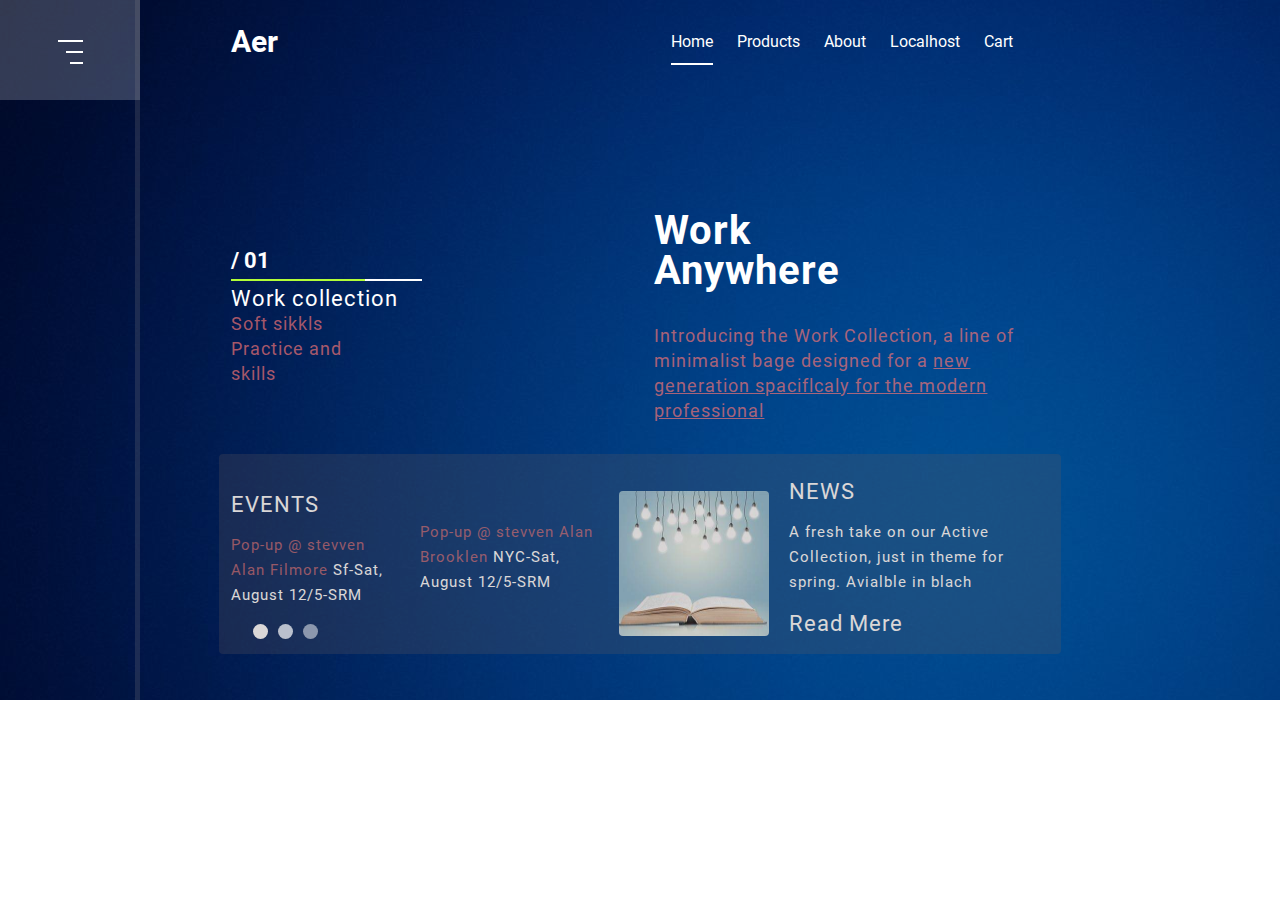
<file: index.html>
<!DOCTYPE html>
<html lang="en">
<head>
    <meta charset="UTF-8">
    <meta http-equiv="X-UA-Compatible" content="IE=edge">
    <meta name="viewport" content="width=device-width, initial-scale=1.0">
    <link rel="stylesheet" href="https://cdnjs.cloudflare.com/ajax/libs/font-awesome/6.0.0-beta3/css/all.min.css" integrity="sha512-Fo3rlrZj/k7ujTnHg4CGR2D7kSs0v4LLanw2qksYuRlEzO+tcaEPQogQ0KaoGN26/zrn20ImR1DfuLWnOo7aBA==" crossorigin="anonymous" referrerpolicy="no-referrer" />
    <link rel="stylesheet" href="./css/shared.css">
    <link rel="stylesheet" href="./css/main.css">
    <title>Good specialist</title>
</head>
<body>
    <!-- header -->
    <header class="header">
        <div class="container">
            <!-- navbar -->
            <nav class="navbar">
                <h1 class="nav__logo">Aer</h1>
                <ul class="nav-ul">
                    <li class="nav-ul__li"><a href="#" class="nav-ul__li-a" id="active">Home</a></li>
                    <li class="nav-ul__li"><a href="#" class="nav-ul__li-a">Products</a></li>
                    <li class="nav-ul__li"><a href="#" class="nav-ul__li-a">About</a></li>
                    <li class="nav-ul__li"><a href="#" class="nav-ul__li-a">Localhost</a></li>
                    <li class="nav-ul__li"><a href="#" class="nav-ul__li-a">Cart</a></li>
                    <div class="search">
                        <i class="fas fa-search"></i>
                    </div>  
                </ul>
                <div class="navbar__bars">
                        <i class="fa fa-bars"></i>
                    </div>
            </nav>
            <!-- /navbar -->
            <!-- side-bar -->
            <div class="side-bar">
                <div class="side-bar__paragraf">
                    <span class="side-bar__number">/ 01</span>
                    <div class="side-bar__hr">
                        <!-- Bu yerda uzunlik bor !!! -->
                    </div>
                    <div class="side-bar_texts">
                        <h2 class="side-bar__h3">Work collection</h2>
                        <p class="side-bar__text">Soft sikkls <span class="side-bar__br">Practice and skills</span></p>
                    </div>
                </div>
                <div class="side-bar__heading">
                    <h2 class="side-bar__h2">Work Anywhere </h2>
                    <p class="side-bar__p">Introducing the Work Collection, a line of minimalist bage designed for a
                        <span class="side-bar__underline">new generation spaciflcaly for the modern professional </span>
                    </p>
                </div>
            </div>
            <!-- /side-bar -->
            <!-- main-event -->
            <div class="main-event">
                <div class="main-event__item">
                    <div class="opacity"></div>
                    <h2 class="main-event__h2">EVENTS</h2>
                    <p class="main-event__text">
                        <span class="main-event__opacity">Pop-up @ stevven Alan Filmore</span>
                        Sf-Sat, August 12/5-SRM</p>
                    <div class="main-event__radius">
                        <div class="main-event__radius-item1"></div>
                        <div class="main-event__radius-item2"></div>
                        <div class="main-event__radius-item3"></div>
                    </div>  
                </div>
                <div class="main-event__item">
                    <p class="main-event__text">
                        <span class="main-event__opacity">Pop-up @ stevven Alan Brooklen</span>
                        NYC-Sat, August 12/5-SRM</p>
                </div>
                <div class="main-event__item">
                    <div class="img">
                        <div class="absolute">
                            <img src="./images/img (1).jpg" alt="Rasm">
                        </div>
                     </div>
                </div>
                <div class="main-event__item">
                    <h2 class="main-event__h2">NEWS</h2>
                    <p class="main-event__text">A fresh take on our Active Collection, just in theme for spring. Avialble in blach</p>
                    <h3 class="main-event__h3">Read Mere</h3>
                </div>
            </div>
        </div>
        <!-- /main-event -->
    </header>
    <!-- section -->
    <section class="section">
        <div class="container1">
            <div class="left-section">
                <div class="left-section__block">
                    <div class="left-section__block-item1"></div>
                    <div class="left-section__block-item2"></div>
                    <div class="left-section__block-item3"></div>
                </div>
                <div class="left-section__icons">
                    <div class="left-section__icons-box">
                        <a href="https://samandar-dev-welcome-to-my-portfolio-website.vercel.app/"><i class="fab fa-aws"></i></a>
                    </div>
                    <div class="left-section__icons-box">
                        <a href="#"><i class="fab fa-telegram"></i></a>
                    </div>
                    <div class="left-section__icons-box">
                        <a href="https://practice-budget.vercel.app/"><i class="fab fa-aws"></i></a>
                    </div>
                </div>  
            </div>
        </div>
    </section>
</body>
</html>
</file>
<file: css/shared.css>
@font-face {
    font-family: 'Roboto';
    src: url('../Fonts/Roboto/Roboto-Black.eot');
    src: url('../Fonts/Roboto/Roboto-Black.eot?#iefix') format('embedded-opentype'),
        url('../Fonts/Roboto/Roboto-Black.woff2') format('woff2'),
        url('../Fonts/Roboto/Roboto-Black.woff') format('woff'),
        url('../Fonts/Roboto/Roboto-Black.ttf') format('truetype');
    font-weight: 900;
    font-style: normal;
    font-display: swap;
}

@font-face {
    font-family: 'Roboto';
    src: url('../Fonts/Roboto/Roboto-BlackItalic.eot');
    src: url('../Fonts/Roboto/Roboto-BlackItalic.eot?#iefix') format('embedded-opentype'),
        url('../Fonts/Roboto/Roboto-BlackItalic.woff2') format('woff2'),
        url('../Fonts/Roboto/Roboto-BlackItalic.woff') format('woff'),
        url('../Fonts/Roboto/Roboto-BlackItalic.ttf') format('truetype');
    font-weight: 900;
    font-style: italic;
    font-display: swap;
}

@font-face {
    font-family: 'Roboto';
    src: url('../Fonts/Roboto/Roboto-Bold.eot');
    src: url('../Fonts/Roboto/Roboto-Bold.eot?#iefix') format('embedded-opentype'),
        url('../Fonts/Roboto/Roboto-Bold.woff2') format('woff2'),
        url('../Fonts/Roboto/Roboto-Bold.woff') format('woff'),
        url('../Fonts/Roboto/Roboto-Bold.ttf') format('truetype');
    font-weight: bold;
    font-style: normal;
    font-display: swap;
}

@font-face {
    font-family: 'Roboto';
    src: url('../Fonts/Roboto/Roboto-BoldItalic.eot');
    src: url('../Fonts/Roboto/Roboto-BoldItalic.eot?#iefix') format('embedded-opentype'),
        url('../Fonts/Roboto/Roboto-BoldItalic.woff2') format('woff2'),
        url('../Fonts/Roboto/Roboto-BoldItalic.woff') format('woff'),
        url('../Fonts/Roboto/Roboto-BoldItalic.ttf') format('truetype');
    font-weight: bold;
    font-style: italic;
    font-display: swap;
}

@font-face {
    font-family: 'Roboto';
    src: url('../Fonts/Roboto/Roboto-Italic.eot');
    src: url('../Fonts/Roboto/Roboto-Italic.eot?#iefix') format('embedded-opentype'),
        url('../Fonts/Roboto/Roboto-Italic.woff2') format('woff2'),
        url('../Fonts/Roboto/Roboto-Italic.woff') format('woff'),
        url('../Fonts/Roboto/Roboto-Italic.ttf') format('truetype');
    font-weight: normal;
    font-style: italic;
    font-display: swap;
}

@font-face {
    font-family: 'Roboto';
    src: url('../Fonts/Roboto/Roboto-Light.eot');
    src: url('../Fonts/Roboto/Roboto-Light.eot?#iefix') format('embedded-opentype'),
        url('../Fonts/Roboto/Roboto-Light.woff2') format('woff2'),
        url('../Fonts/Roboto/Roboto-Light.woff') format('woff'),
        url('../Fonts/Roboto/Roboto-Light.ttf') format('truetype');
    font-weight: 300;
    font-style: normal;
    font-display: swap;
}

@font-face {
    font-family: 'Roboto';
    src: url('../Fonts/Roboto/Roboto-LightItalic.eot');
    src: url('../Fonts/Roboto/Roboto-LightItalic.eot?#iefix') format('embedded-opentype'),
        url('../Fonts/Roboto/Roboto-LightItalic.woff2') format('woff2'),
        url('../Fonts/Roboto/Roboto-LightItalic.woff') format('woff'),
        url('../Fonts/Roboto/Roboto-LightItalic.ttf') format('truetype');
    font-weight: 300;
    font-style: italic;
    font-display: swap;
}

@font-face {
    font-family: 'Roboto';
    src: url('../Fonts/Roboto/Roboto-Medium.eot');
    src: url('../Fonts/Roboto/Roboto-Medium.eot?#iefix') format('embedded-opentype'),
        url('../Fonts/Roboto/Roboto-Medium.woff2') format('woff2'),
        url('../Fonts/Roboto/Roboto-Medium.woff') format('woff'),
        url('../Fonts/Roboto/Roboto-Medium.ttf') format('truetype');
    font-weight: 500;
    font-style: normal;
    font-display: swap;
}

@font-face {
    font-family: 'Roboto';
    src: url('../Fonts/Roboto/Roboto-MediumItalic.eot');
    src: url('../Fonts/Roboto/Roboto-MediumItalic.eot?#iefix') format('embedded-opentype'),
        url('../Fonts/Roboto/Roboto-MediumItalic.woff2') format('woff2'),
        url('../Fonts/Roboto/Roboto-MediumItalic.woff') format('woff'),
        url('../Fonts/Roboto/Roboto-MediumItalic.ttf') format('truetype');
    font-weight: 500;
    font-style: italic;
    font-display: swap;
}

@font-face {
    font-family: 'Roboto';
    src: url('../Fonts/Roboto/Roboto-Regular.eot');
    src: url('../Fonts/Roboto/Roboto-Regular.eot?#iefix') format('embedded-opentype'),
        url('../Fonts/Roboto/Roboto-Regular.woff2') format('woff2'),
        url('../Fonts/Roboto/Roboto-Regular.woff') format('woff'),
        url('../Fonts/Roboto/Roboto-Regular.ttf') format('truetype');
    font-weight: normal;
    font-style: normal;
    font-display: swap;
}

@font-face {
    font-family: 'Roboto';
    src: url('../Fonts/Roboto/Roboto-Thin.eot');
    src: url('../Fonts/Roboto/Roboto-Thin.eot?#iefix') format('embedded-opentype'),
        url('../Fonts/Roboto/Roboto-Thin.woff2') format('woff2'),
        url('../Fonts/Roboto/Roboto-Thin.woff') format('woff'),
        url('../Fonts/Roboto/Roboto-Thin.ttf') format('truetype');
    font-weight: 100;
    font-style: normal;
    font-display: swap;
}

@font-face {
    font-family: 'Roboto';
    src: url('../Fonts/Roboto/Roboto-ThinItalic.eot');
    src: url('../Fonts/Roboto/Roboto-ThinItalic.eot?#iefix') format('embedded-opentype'),
        url('../Fonts/Roboto/Roboto-ThinItalic.woff2') format('woff2'),
        url('../Fonts/Roboto/Roboto-ThinItalic.woff') format('woff'),
        url('../Fonts/Roboto/Roboto-ThinItalic.ttf') format('truetype');
    font-weight: 100;
    font-style: italic;
    font-display: swap;
}
</file>
<file: css/main.css>
* {
  margin: 0;
  padding: 0;
  box-sizing: border-box;
}

html, body {
  font-family: "Roboto", sans-serif;
  overflow-x: hidden;
}

.header {
  width: 100%;
  height: 700px;
  background-image: url("../images/img.jpg");
}

.container {
  width: 1200px;
  margin: 0 auto;
}

.container1 {
  width: 100%;
  margin: 20px auto;
}

/* media*/
/* /media*/
/* navbar*/
.navbar {
  display: flex;
  justify-content: space-around;
  align-items: center;
  padding-top: 1.25rem;
  position: relative;
}
.navbar .nav__logo {
  font-weight: 600;
  font-size: 1.875rem;
  color: #fff;
  cursor: pointer;
}
.navbar .nav-ul {
  display: flex;
  justify-content: space-between;
  align-items: center;
}
.navbar .nav-ul__li {
  padding: 0.75rem;
  list-style: none;
}
.navbar .nav-ul__li a {
  text-decoration: none;
  color: #fff;
}
.navbar .nav-ul__li-a {
  border-bottom: 2px solid transparent;
  transition: 0.3s ease-in;
  padding-bottom: 0.75rem;
}
.navbar .nav-ul__li-a:hover {
  border-bottom: 2px solid #fff;
}
.navbar .nav-ul .search i {
  color: #fff;
  cursor: pointer;
  transition: 1s ease-in;
  padding: 0.75rem;
}
.navbar .nav-ul .search i:hover {
  color: rgba(247, 151, 151, 0.472);
  transform: scale(1.5);
}
.navbar .navbar__bars {
  opacity: 0;
  position: absolute;
}

#active {
  border-bottom: 2px solid #fff;
}

/* /navbar */
/* sidebar */
.side-bar {
  width: 52.625rem;
  height: 300px;
  display: flex;
  justify-content: space-between;
  align-items: center;
  margin: 6.5rem auto 0;
}
.side-bar__paragraf {
  width: 50%;
  height: auto;
  padding: 0.75rem;
}
.side-bar__number {
  font-weight: 600;
  font-size: 1.375rem;
  color: #fff;
}
.side-bar__h3 {
  width: 100%;
  font-weight: 400;
  font-size: 1.375rem;
  color: #fff;
  letter-spacing: 1px;
  line-height: 25px;
}
.side-bar__text {
  width: 75%;
  font-weight: 400;
  font-size: 1.125rem;
  color: rgba(243, 116, 116, 0.692);
  letter-spacing: 1px;
  line-height: 25px;
}
.side-bar__hr {
  width: 100%;
  height: 2px;
  background-color: white;
  margin: 3% 0 3% 0;
  position: relative;
}
.side-bar__hr::after {
  content: "";
  position: absolute;
  top: 0;
  left: 0;
  width: 70%;
  height: 2px;
  background-color: #b2fd38;
}
.side-bar__heading {
  width: 100%;
  height: auto;
  padding: 0.75rem;
  margin-left: 13rem;
}
.side-bar__h2 {
  width: 30%;
  font-weight: 600;
  font-size: 2.5rem;
  color: #fff;
  padding-bottom: 2rem;
  letter-spacing: 1px;
  line-height: 40px;
}
.side-bar__p {
  font-weight: 400;
  font-size: 1.125rem;
  color: rgba(243, 116, 116, 0.692);
  letter-spacing: 1px;
  line-height: 25px;
}
.side-bar__underline {
  text-decoration: underline;
}

/* /sidebar */
/* main-event*/
.main-event {
  width: 52.625rem;
  height: auto;
  margin: 0 auto;
  display: flex;
  justify-content: space-between;
  align-items: center;
  padding: 0.75rem;
  position: relative;
}
.main-event__h2, .main-event__h3 {
  font-weight: 400;
  font-size: 1.375rem;
  color: #fff;
  padding-bottom: 1rem;
  letter-spacing: 1px;
}
.main-event__text {
  font-weight: 400;
  font-size: 0.9375rem;
  color: #fff;
  padding-bottom: 1rem;
  letter-spacing: 1px;
  line-height: 25px;
}
.main-event__opacity {
  color: rgba(243, 116, 116, 0.692);
}
.main-event__item {
  padding-right: 20px;
  cursor: pointer;
}
.main-event__item .absolute img {
  width: 150px;
  height: 145px;
  border-radius: 4px;
  transition: 1s ease-in;
}
.main-event__radius {
  display: flex;
  justify-content: flex-start;
  align-items: center;
  padding-left: 0.76rem;
}
.main-event__radius-item1 {
  background-color: #fff;
  border-radius: 50%;
  width: 15px;
  height: 15px;
  margin-left: 10px;
}
.main-event__radius-item2 {
  background-color: #fff;
  opacity: 0.7;
  border-radius: 50%;
  width: 15px;
  height: 15px;
  margin-left: 10px;
}
.main-event__radius-item3 {
  background-color: #fff;
  opacity: 0.5;
  border-radius: 50%;
  width: 15px;
  height: 15px;
  margin-left: 10px;
}

.opacity {
  position: absolute;
  bottom: 10px;
  left: 0;
  width: 100%;
  height: 200px;
  background-color: rgba(104, 91, 91, 0.486);
  opacity: 0.5;
  border-radius: 4px;
}

.main-event:hover img {
  transform: scale(1);
}

/* /main-event*/
/* section */
.section {
  width: 140px;
  height: 700px;
  position: absolute;
  top: 0;
  left: 0;
}
.section::after {
  content: "";
  position: absolute;
  right: 0;
  top: 0;
  width: 5px;
  height: 700px;
  opacity: 0.2;
  background-color: #918d8d;
}

/* left-section */
.left-section {
  width: 100%;
  display: flex;
  justify-content: space-between;
  align-items: center;
  flex-direction: column;
  padding-top: 1.25rem;
}
.left-section__block {
  margin-bottom: 26rem;
}
.left-section__block::after {
  content: "";
  position: absolute;
  width: 140px;
  height: 100px;
  top: 0;
  left: 0;
  background-color: #fff;
  opacity: 0.2;
}
.left-section__block-item1 {
  width: 25px;
  height: 2px;
  background-color: #fff;
  margin-bottom: 0.55rem;
  position: relative;
}
.left-section__block-item1::after {
  content: "";
  position: absolute;
  width: 0;
  height: 2px;
  top: 0;
  left: 0;
  background-color: #000c2e;
}
.left-section__block-item2 {
  width: 25px;
  height: 2px;
  background-color: #fff;
  margin-bottom: 0.55rem;
  position: relative;
}
.left-section__block-item2::after {
  content: "";
  position: absolute;
  width: 8px;
  height: 2px;
  top: 0;
  left: 0;
  background-color: #000c2e;
}
.left-section__block-item3 {
  width: 25px;
  height: 2px;
  background-color: #fff;
  margin-bottom: 0.55rem;
  position: relative;
}
.left-section__block-item3::after {
  content: "";
  position: absolute;
  width: 12px;
  height: 2px;
  top: 0;
  left: 0;
  background-color: #000c2e;
}
.left-section__icons {
  width: 100%;
  display: flex;
  justify-content: space-between;
  align-items: center;
  flex-direction: column;
}
.left-section__icons-box {
  margin-bottom: 2.55rem;
}
.left-section__icons-box i {
  background-color: #fff;
  text-decoration: underline;
  -webkit-background-clip: text;
  -webkit-text-fill-color: transparent;
}

/* /left-section */
/* responsive */
@media screen and (max-width: 1200px) {
  .container {
    width: 80%;
  }

  .container1 {
    width: 50%;
  }

  .side-bar {
    width: 80%;
  }

  .main-event {
    width: 80%;
  }

  .opacity {
    bottom: 5px;
    height: 217px;
  }
}
@media screen and (max-width: 992px) {
  .header {
    width: 100%;
    height: auto;
  }

  .container {
    width: 80%;
  }

  .container1 {
    width: 50%;
  }

  .side-bar {
    width: 80%;
  }

  .main-event {
    width: 80%;
  }

  .opacity {
    bottom: 2%;
    height: 95%;
  }

  .section::after {
    height: 44.5375rem;
  }
}
@media screen and (max-width: 890px) {
  .header {
    width: 100%;
    height: auto;
    margin-right: 0;
  }

  .container {
    width: 60%;
    margin-left: 200px;
  }

  .search {
    display: none;
  }

  .nav-ul {
    opacity: 0;
    visibility: hidden;
  }

  .navbar__bars {
    color: #fff;
    opacity: 1 !important;
    top: 22px;
    right: 45px;
    font-size: 2rem;
  }

  .side-bar {
    width: 100%;
    margin: 72px 0 10px 0;
  }
  .side-bar__paragraf {
    margin-right: 200px;
  }
  .side-bar__heading {
    margin-left: -40px;
  }
  .side-bar__text {
    font-size: 1em;
  }
  .side-bar__h2 {
    font-size: 2em;
    padding-bottom: 0.5em;
  }
  .side-bar__p {
    font-size: 1em;
    line-height: 22px;
  }

  .main-event {
    width: 100%;
  }
  .main-event__text {
    width: 100%;
    flex-wrap: wrap;
    padding: 1.5rem 0 1.8rem 1.5rem;
    box-sizing: border-box;
  }
  .main-event__item {
    padding-right: 0;
  }
  .main-event__item .absolute img {
    width: 120px;
    height: 205px;
    position: relative;
    top: 0;
    padding-left: 0.7rem;
  }

  .opacity {
    bottom: 0%;
    height: 20rem;
  }

  .container1 {
    width: 30%;
  }

  .section::after {
    height: 108%;
  }
}
@media screen and (max-width: 825px) {
  .header {
    width: 100%;
    height: auto;
    margin-right: 0;
  }

  .container {
    width: 60%;
    margin-left: 130px;
  }

  .search {
    display: none;
  }

  .nav-ul {
    opacity: 0;
    visibility: hidden;
  }

  .navbar__bars {
    color: #fff;
    opacity: 1 !important;
    top: 22px;
    right: 55px;
    font-size: 2rem;
  }

  .side-bar {
    width: 100%;
    margin: 72px 0 10px 0;
  }
  .side-bar__paragraf {
    margin-right: 156px;
  }
  .side-bar__heading {
    width: 100%;
  }
  .side-bar__text {
    font-size: 1em;
  }
  .side-bar__h2 {
    font-size: 2em;
    padding-bottom: 0.5em;
  }
  .side-bar__p {
    font-size: 1em;
    line-height: 22px;
    width: 80%;
  }

  .main-event {
    width: 100%;
    margin-top: 4rem;
  }
  .main-event__text {
    width: 100%;
    flex-wrap: wrap;
    padding: 1.5rem 0 1.8rem 1.5rem;
    box-sizing: border-box;
  }
  .main-event__item {
    padding-right: 0;
  }
  .main-event__item .absolute img {
    width: 120px;
    height: 205px;
    position: relative;
    top: 0;
    padding-left: 0.7rem;
  }

  .opacity {
    width: 103%;
    bottom: 3%;
    height: 25rem;
  }

  .section {
    width: 10%;
  }

  .section::after {
    height: 128%;
  }

  .left-section__block {
    margin-bottom: 28rem;
  }

  .left-section__block::after {
    width: 100%;
  }

  .container1 {
    width: 30%;
  }
}
@media screen and (max-width: 674px) {
  .header {
    width: 100%;
    height: auto;
    margin-right: 0;
  }

  .container {
    width: 60%;
    margin-left: 118px;
  }

  .search {
    display: none;
  }

  .nav-ul {
    opacity: 0;
    visibility: hidden;
  }

  .navbar__bars {
    color: #fff;
    opacity: 1 !important;
    top: 22px;
    right: 55px;
    font-size: 2rem;
  }

  .side-bar {
    width: 100%;
    margin: 72px 0 10px 0;
    flex-direction: column;
  }
  .side-bar__paragraf {
    margin-right: 240px;
  }
  .side-bar__heading {
    width: 100%;
  }
  .side-bar__text {
    font-size: 1em;
  }
  .side-bar__h2 {
    font-size: 2em;
    padding-bottom: 0.5em;
  }
  .side-bar__p {
    font-size: 1em;
    line-height: 22px;
    width: 80%;
  }

  .main-event {
    width: 100%;
    flex-direction: column;
    margin: 125px 0 0 -52px;
  }
  .main-event__text {
    width: 100%;
    flex-wrap: wrap;
    padding: 1.5rem 0 1.8rem 1.5rem;
    box-sizing: border-box;
  }
  .main-event__item {
    padding-bottom: 0;
  }
  .main-event__item .absolute img {
    width: 65px;
    height: 65px;
    position: relative;
    top: 44px;
    left: -76px;
    padding-left: 0.7rem;
  }

  .opacity {
    width: 98%;
    bottom: 3%;
    left: 5px;
    height: 32rem;
  }

  .section {
    width: 10%;
  }

  .section::after {
    height: 155%;
  }

  .left-section__block::after {
    width: 100%;
  }

  .container1 {
    width: 30%;
  }
}
@media screen and (max-width: 622px) {
  .header {
    width: 100%;
    height: auto;
    margin-right: 0;
  }

  .navbar {
    width: 100%;
    justify-content: flex-start;
    margin-left: -17px;
  }

  .container {
    width: 60%;
    margin-left: 118px;
  }

  .search {
    display: none;
  }

  .nav-ul {
    opacity: 0;
    visibility: hidden;
  }

  .navbar__bars {
    color: #fff;
    opacity: 1 !important;
    top: 22px;
    right: 55px;
    font-size: 2rem;
  }

  .side-bar {
    width: 100%;
    margin: 72px 0 10px 0;
    flex-direction: column;
  }
  .side-bar__paragraf {
    margin-right: 159px;
  }
  .side-bar__heading {
    width: 100%;
  }
  .side-bar__text {
    font-size: 1em;
  }
  .side-bar__h2 {
    font-size: 2em;
    padding-bottom: 0.5em;
  }
  .side-bar__p {
    font-size: 1em;
    line-height: 22px;
    width: 80%;
  }

  .main-event {
    width: 100%;
    flex-direction: column;
    margin: 238px 0 0 -52px;
  }
  .main-event__text {
    width: 100%;
    flex-wrap: wrap;
    padding: 1.5rem 0 1.8rem 1.5rem;
    box-sizing: border-box;
  }
  .main-event__item {
    padding-bottom: 0;
  }
  .main-event__item .absolute img {
    width: 51px;
    height: 51px;
    position: relative;
    top: 44px;
    left: -8px;
    padding-left: 0.7rem;
  }

  .opacity {
    width: 104%;
    bottom: 3%;
    height: 38rem;
  }

  .section {
    width: 10%;
  }

  .section::after {
    height: 185%;
  }

  .left-section__block::after {
    width: 100%;
  }

  .container1 {
    width: 30%;
  }
}
@media screen and (max-width: 320px) {
  .header {
    width: 163%;
  }

  .section::after {
    height: 175%;
  }
}

/*# sourceMappingURL=main.css.map */
</file>
